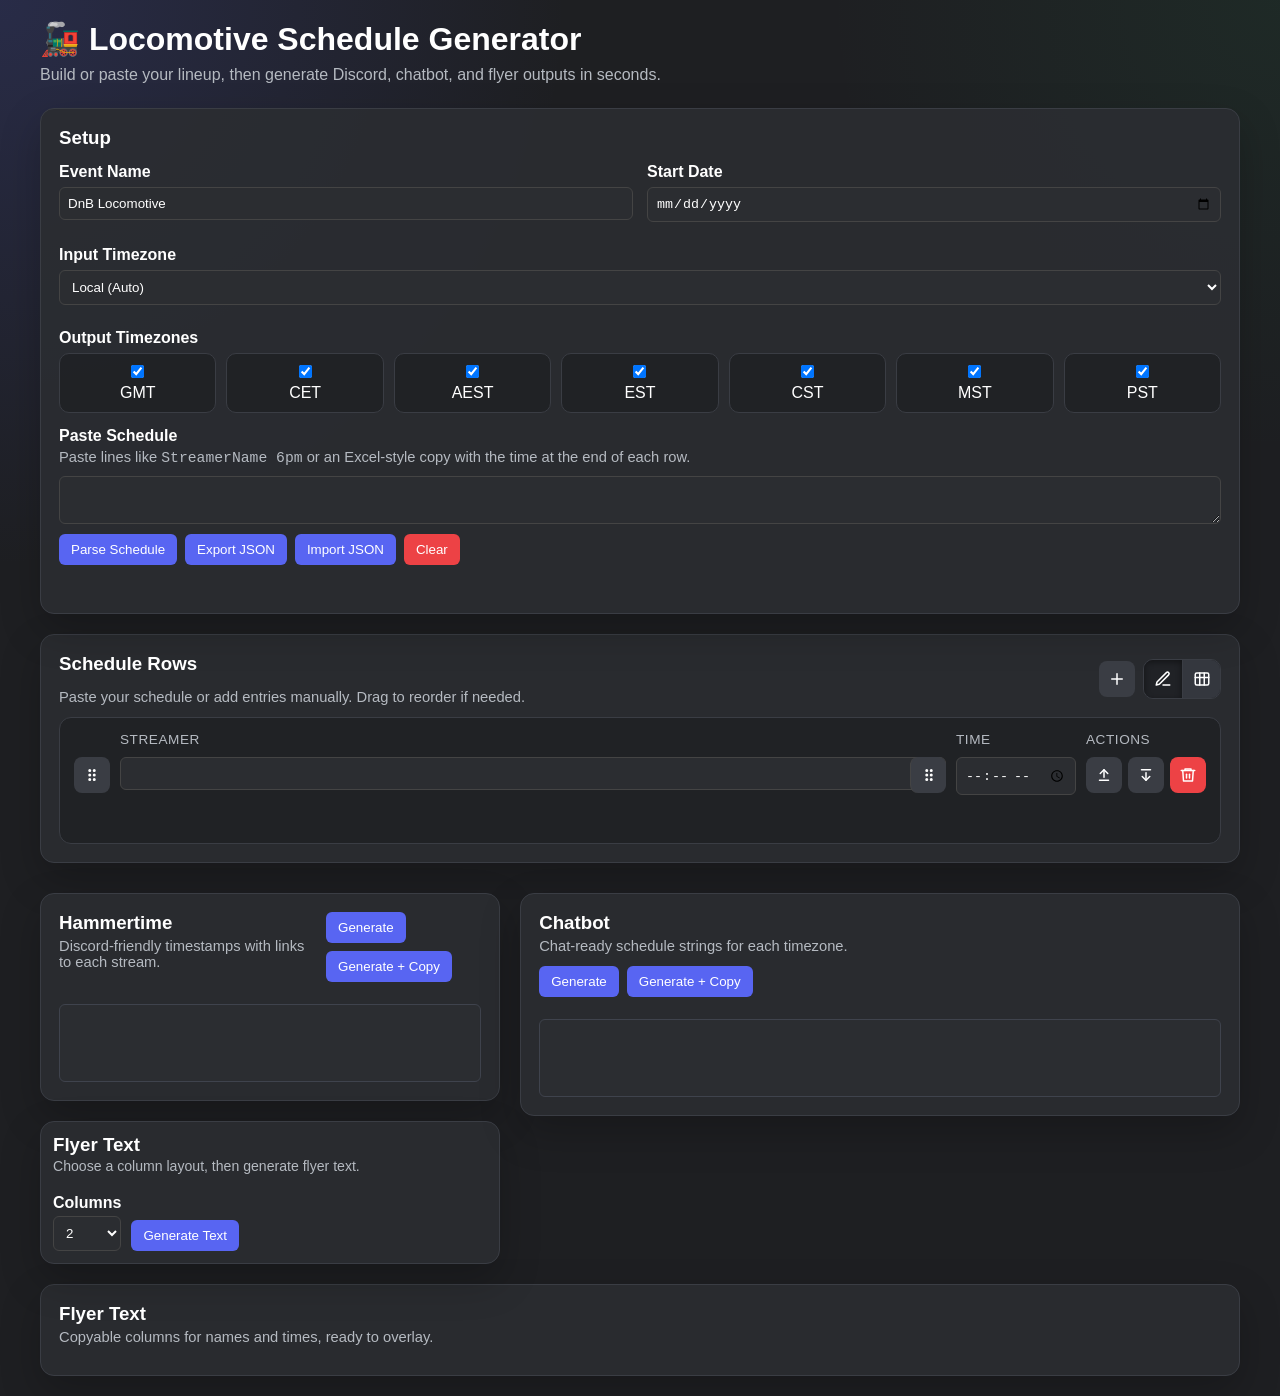
<file: index.html>
<!DOCTYPE html>
<html lang="en">
<head>
<meta charset="UTF-8">
<meta name="viewport" content="width=device-width, initial-scale=1">
<title>Locomotive Schedule Generator</title>

<link rel="stylesheet" href="styles.css">
</head>

<body>
<div class="container">

<div class="hero">
<h2>🚂 Locomotive Schedule Generator</h2>

<p>Build or paste your lineup, then generate Discord, chatbot, and flyer outputs in seconds.</p>
</div>
<div class="setup-grid">
<div class="panel">
<h3>Setup</h3>
<div class="field-grid">
<div class="field">
<label for="eventName">Event Name</label>
<input id="eventName" value="DnB Locomotive">
</div>

<div class="field">
<label for="startDate">Start Date</label>
<input id="startDate" type="date">
</div>

<div class="field field-full">
<label for="timezone">Input Timezone</label>
<select id="timezone">
<option value="auto">Local (Auto)</option>
<option value="Europe/London">UK</option>
<option value="Europe/Paris">EU</option>
<option value="Australia/Brisbane">AUS</option>
<option value="America/New_York">US East</option>
<option value="America/Chicago">US Central</option>
<option value="America/Denver">US Mountain</option>
<option value="America/Los_Angeles">US Pacific</option>
</select>
</div>

<div class="field field-full">
<label>Output Timezones</label>
<div id="tzChecks" class="checkbox-grid"></div>
</div>

<div class="field field-full stack">
<label for="pasteBox">Paste Schedule</label>
<p class="helper">Paste lines like <code>StreamerName 6pm</code> or an Excel-style copy with the time at the end of each row.</p>
<textarea id="pasteBox"></textarea>
</div>
</div>

<div class="actions">
<button onclick="parseSchedule()">Parse Schedule</button>
<button onclick="exportJSON()">Export JSON</button>
<button onclick="importJSON()">Import JSON</button>
<button class="danger" onclick="clearSchedule()">Clear</button>
</div>
<div id="message" class="message"></div>
</div>
</div>

<div class="panel schedule-card">
<div class="schedule-head">
<div>
<h3>Schedule Rows</h3>
<p>Paste your schedule or add entries manually. Drag to reorder if needed.</p>
</div>
<div class="schedule-tools">
<button id="appendRowButton" class="icon-button" type="button" title="Add row" aria-label="Add row"></button>
<div class="view-toggle" aria-label="Schedule view">
<button id="editViewButton" class="icon-button active" type="button" title="Edit view" aria-label="Edit view"></button>
<button id="tableViewButton" class="icon-button" type="button" title="Table view" aria-label="Table view"></button>
</div>
</div>
</div>
<div class="schedule-wrap">
<div class="row-header">
<div></div>
<div>Streamer</div>
<div>Time</div>
<div>Actions</div>
</div>
<div id="schedule" class="schedule-list"></div>
<div id="scheduleTableWrap" class="schedule-table-wrap"></div>
</div>
</div>

<div class="section output-grid">
<!-- HAMMERTIME -->
<div class="stack-column">
<div class="panel output-card">
<div class="card-head">
<div>
<h3>Hammertime</h3>
<p>Discord-friendly timestamps with links to each stream.</p>
</div>
<div class="actions">
<button onclick="generateHammertime()">Generate</button>
<button onclick="generateHammertime(); copy('output')">Generate + Copy</button>
</div>
</div>
<div id="output" class="output"></div>
</div>

<div class="panel output-card flyer-controls">
<div class="card-head">
<div>
<h3>Flyer Text</h3>
<p>Choose a column layout, then generate flyer text.</p>
</div>
</div>

<div class="flyer-controls-body">
<div class="field">
<label for="colCount">Columns</label>
<select id="colCount">
<option value="1">1</option>
<option value="2" selected>2</option>
<option value="3">3</option>
<option value="4">4</option>
</select>
</div>

<div class="actions">
<button onclick="generateFlyer()">Generate Text</button>
</div>
</div>
</div>
</div>

<!-- CHATBOT -->
<div class="panel output-card">
<div class="card-head">
<div>
<h3>Chatbot</h3>
<p>Chat-ready schedule strings for each timezone.</p>
</div>
</div>
<div class="actions">
<button onclick="generateBot()">Generate</button>
<button onclick="generateBot(); copy('botOutput')">Generate + Copy</button>
</div>
<div id="botOutput" class="output"></div>
</div>
</div>

<!-- FLYER -->
<div class="panel output-card flyer-output">
<div class="card-head">
<div>
<h3>Flyer Text</h3>
<p>Copyable columns for names and times, ready to overlay.</p>
</div>
</div>

<div id="flyerTimes"></div>

</div>
</div>

</div>

<div id="toast" class="toast" aria-live="polite"></div>

<script src="app.js"></script>
</body>
</html>
</file>
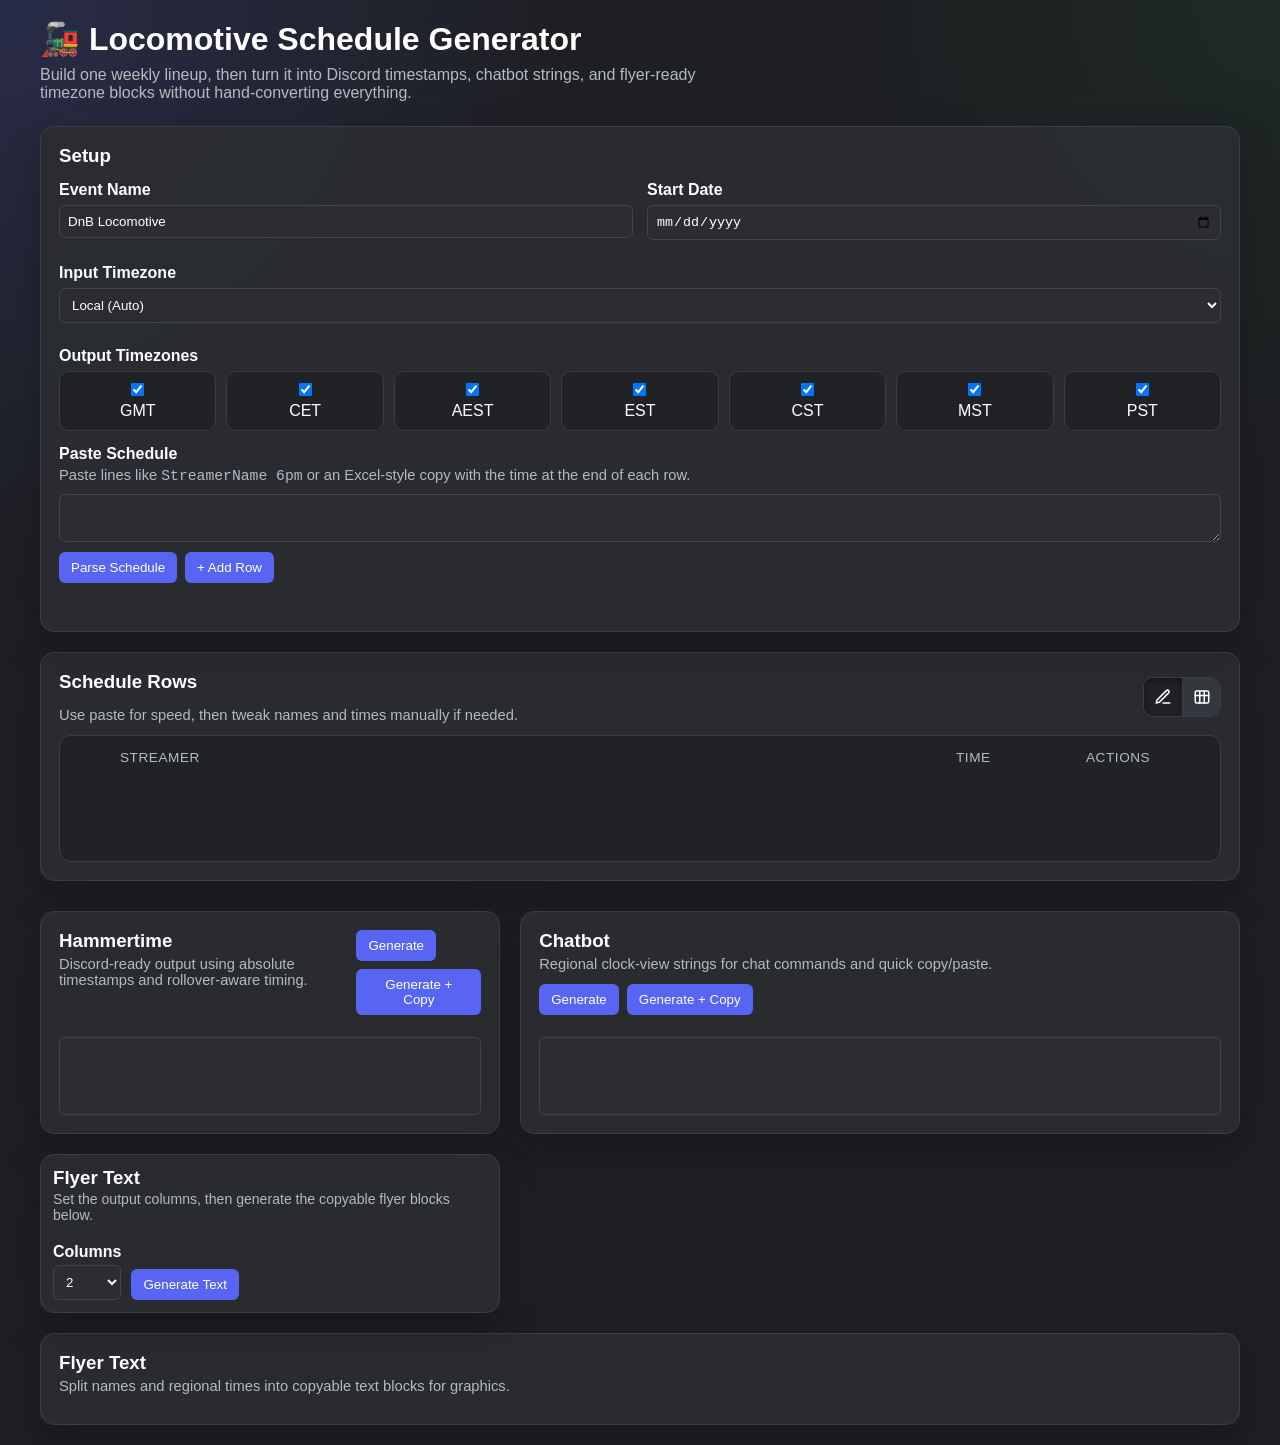
<file: LSG.html>
<!DOCTYPE html>
<html lang="en">
<head>
<meta charset="UTF-8">
<title>Locomotive Schedule Generator</title>

<style>
* {
  box-sizing: border-box;
}

body {
  font-family: sans-serif;
  background: #1e1f22;
  color: #fff;
  padding: 20px;
  margin: 0;
  background-image:
    radial-gradient(circle at top left, rgba(88, 101, 242, 0.18), transparent 30%),
    radial-gradient(circle at top right, rgba(35, 165, 90, 0.08), transparent 24%);
}

.container {
  max-width: 1200px;
  margin: auto;
}

.hero {
  margin-bottom: 24px;
}

.hero h2 {
  margin: 0 0 8px;
  font-size: 2rem;
}

.hero p {
  margin: 0;
  color: #b5bac1;
  max-width: 720px;
}

.panel {
  background: rgba(43, 45, 49, 0.9);
  border: 1px solid #3a3d44;
  border-radius: 14px;
  padding: 18px;
  box-shadow: 0 16px 40px rgba(0, 0, 0, 0.22);
}

.panel h3 {
  margin: 0 0 14px;
}

input, textarea, select {
  width: 100%;
  padding: 8px;
  margin-bottom: 10px;
  background: #2b2d31;
  color: #fff;
  border: 1px solid #444;
  border-radius: 6px;
}

input:focus, textarea:focus, select:focus {
  outline: 2px solid rgba(88, 101, 242, 0.65);
  outline-offset: 1px;
}

button {
  padding: 8px 12px;
  background: #5865F2;
  color: #fff;
  border: none;
  border-radius: 6px;
  cursor: pointer;
  margin: 5px 5px 10px 0;
}

button:hover { background: #4752C4; }
button.danger { background: #ed4245; }

.row {
  display: grid;
  grid-template-columns: 36px minmax(0, 1fr) 120px 120px;
  gap: 10px;
  align-items: start;
  margin-bottom: 6px;
}

.row.dragging {
  opacity: 0.48;
}

.row input {
  margin-bottom: 0;
}

.name-cell {
  position: relative;
}

.name-cell input {
  padding-right: 42px;
}

.name-drag-handle {
  position: absolute;
  top: 0;
  right: 0;
  background: transparent;
  color: #b5bac1;
  border-left: 1px solid #444;
  border-radius: 0 6px 6px 0;
  cursor: grab;
  touch-action: none;
}

.name-drag-handle:hover {
  background: #34373e;
  color: #fff;
}

.name-drag-handle:active {
  cursor: grabbing;
}

.row.name-drop-target .name-input {
  outline: 2px solid rgba(35, 165, 90, 0.85);
  outline-offset: 1px;
}

.row-actions {
  display: grid;
  grid-template-columns: repeat(3, 36px);
  gap: 6px;
}

.icon-button {
  display: inline-flex;
  align-items: center;
  justify-content: center;
  width: 36px;
  height: 36px;
  padding: 0;
  margin: 0;
  border-radius: 8px;
  background: #3a3d44;
  color: #fff;
}

.icon-button:hover {
  background: #4752C4;
}

.icon-button.danger:hover {
  background: #c93437;
}

.icon-button svg {
  width: 18px;
  height: 18px;
  stroke: currentColor;
  stroke-width: 2;
  stroke-linecap: round;
  stroke-linejoin: round;
  fill: none;
}

.drag-handle {
  cursor: grab;
  touch-action: none;
}

.drag-handle:active {
  cursor: grabbing;
}

.section { margin-top: 30px; }

.output {
  white-space: pre-wrap;
  background: #2b2d31;
  padding: 10px;
  border-radius: 6px;
  min-height: 78px;
  border: 1px solid #3f434d;
}

.setup-grid {
  display: grid;
  gap: 20px;
}

.field-grid {
  display: grid;
  grid-template-columns: repeat(2, minmax(0, 1fr));
  gap: 14px;
}

.field-full {
  grid-column: 1 / -1;
}

.field label,
.stack label {
  display: block;
  margin-bottom: 6px;
  font-weight: 600;
}

.helper {
  margin: -2px 0 10px;
  color: #b5bac1;
  font-size: 0.92rem;
}

.stack {
  display: flex;
  flex-direction: column;
}

.schedule-card {
  margin-top: 20px;
}

.schedule-head {
  display: flex;
  justify-content: space-between;
  align-items: center;
  gap: 12px;
  margin-bottom: 12px;
}

.schedule-head p {
  margin: 4px 0 0;
  color: #b5bac1;
  font-size: 0.92rem;
}

.view-toggle {
  display: inline-grid;
  grid-template-columns: repeat(2, 38px);
  gap: 0;
  overflow: hidden;
  border: 1px solid #3a3d44;
  border-radius: 10px;
  background: #24262b;
}

.view-toggle .icon-button {
  width: 38px;
  height: 38px;
  border-radius: 0;
  background: #34373e;
}

.view-toggle .icon-button + .icon-button {
  border-left: 1px solid #3a3d44;
}

.view-toggle .icon-button.active {
  background: #202226;
  color: #fff;
  box-shadow: inset 0 2px 6px rgba(0, 0, 0, 0.45);
}

.schedule-wrap {
  background: rgba(30, 31, 34, 0.72);
  border: 1px solid #3a3d44;
  border-radius: 12px;
  padding: 14px;
}

.schedule-list {
  display: grid;
  gap: 8px;
  min-height: 72px;
}

.schedule-table-wrap {
  display: none;
  overflow-x: auto;
}

.schedule-table-wrap.active {
  display: block;
}

.schedule-list.hidden {
  display: none;
}

.row-header.hidden {
  display: none;
}

.schedule-table {
  width: 100%;
  min-width: 760px;
  border-collapse: collapse;
  table-layout: fixed;
}

.schedule-table th,
.schedule-table td {
  border-bottom: 1px solid #3a3d44;
  padding: 6px;
  text-align: center;
}

.schedule-table th {
  color: #b5bac1;
  font-size: 0.82rem;
  font-weight: 700;
  text-transform: uppercase;
}

.schedule-table th:first-child,
.schedule-table td:first-child {
  width: 180px;
  text-align: left;
}

.schedule-table input {
  margin: 0;
  min-width: 0;
  text-align: center;
}

.schedule-table .table-name-input {
  text-align: left;
}

.schedule-table .readonly-time {
  border-radius: 6px;
  padding: 8px 4px;
  background: rgba(43, 45, 49, 0.68);
  color: #f2f3f5;
}

.schedule-table .source-col {
  background: rgba(88, 101, 242, 0.12);
}

.schedule-table .rollover-forward {
  background: rgba(35, 165, 90, 0.14);
}

.schedule-table .rollover-back {
  background: rgba(237, 66, 69, 0.12);
}

.row-header {
  display: grid;
  grid-template-columns: 36px minmax(0, 1fr) 120px 120px;
  gap: 10px;
  margin-bottom: 10px;
  color: #b5bac1;
  font-size: 0.85rem;
  text-transform: uppercase;
  letter-spacing: 0.04em;
}

/* checkboxes */
.checkbox-grid {
  display: grid;
  grid-template-columns: repeat(auto-fit, minmax(110px, 1fr));
  gap: 10px;
  text-align: center;
}

.checkbox-grid > div {
  background: rgba(30, 31, 34, 0.72);
  border: 1px solid #3a3d44;
  border-radius: 10px;
  padding: 10px 8px;
}

.checkbox-grid input {
  width: auto;
  margin: 0 0 6px;
}

.output-card {
  display: flex;
  flex-direction: column;
  gap: 12px;
}

.output-grid {
  display: grid;
  grid-template-columns: minmax(280px, 0.78fr) minmax(0, 1.22fr);
  gap: 20px;
  align-items: start;
}

.stack-column {
  display: grid;
  gap: 20px;
  width: 100%;
}

.card-head {
  display: flex;
  justify-content: space-between;
  align-items: flex-start;
  gap: 12px;
}

.card-head h3 {
  margin-bottom: 4px;
}

.card-head p {
  margin: 0;
  color: #b5bac1;
  font-size: 0.92rem;
}

/* flyer layout */
.flyer-row {
  display: flex;
  flex-wrap: wrap;
  gap: 6px;
  margin-bottom: 6px;
  align-items: flex-start;
}

.flyer-row.names-times,
.flyer-row.times-only {
  justify-content: flex-start;
}

.tz-block {
  background: #2b2d31;
  padding: 5px;
  border-radius: 6px;
  display: flex;
  flex-direction: column;
  height: 100%;
  flex: 0 0 auto;
}

.inner {
  display: grid;
  gap: 2px;
  align-items: stretch;
  flex: 1;
}

.tz-block strong {
  display: block;
  margin-bottom: 3px;
  font-size: 0.86rem;
}

.flyer-col {
  display: grid;
  grid-template-rows: auto auto;
  gap: 2px;
}

.flyer-col button,
.flyer-col textarea {
  margin-bottom: 0;
}

.flyer-col textarea {
  min-height: 0;
  height: auto;
  resize: none;
  overflow: hidden;
  padding: 3px;
  font-size: 0.82rem;
  line-height: 1.22;
}

.names-block .flyer-col textarea {
  font-size: 0.84rem;
  white-space: pre;
  overflow-x: auto;
  overflow-y: hidden;
}

.names-block {
  width: 208px;
}

.time-block .flyer-col textarea {
  font-size: 0.8rem;
}

.time-block {
  width: 120px;
}

.flyer-copy {
  min-width: 0;
  padding: 3px 4px;
  font-size: 0.78rem;
  line-height: 1;
}

.actions {
  display: flex;
  flex-wrap: wrap;
  gap: 8px;
  margin-bottom: 10px;
}

.actions button {
  margin: 0;
}

.message {
  min-height: 20px;
  margin-top: 8px;
  color: #ffcc66;
}

.flyer-controls {
  width: 100%;
  max-width: none;
  padding: 12px;
  align-self: stretch;
}

.flyer-output {
  margin-top: 20px;
}

.flyer-controls .card-head {
  margin-bottom: 8px;
}

.flyer-controls .card-head h3 {
  margin-bottom: 2px;
}

.flyer-controls .card-head p {
  font-size: 0.88rem;
}

.flyer-controls .field {
  max-width: 160px;
}

.flyer-controls .field label {
  margin-bottom: 4px;
}

.flyer-controls .field select {
  margin-bottom: 0;
}

.flyer-controls .actions {
  margin-bottom: 0;
}

.flyer-controls-body {
  display: flex;
  align-items: end;
  gap: 10px;
  flex-wrap: wrap;
}

.toast {
  position: fixed;
  right: 20px;
  bottom: 20px;
  max-width: 320px;
  padding: 12px 14px;
  border-radius: 10px;
  background: rgba(237, 66, 69, 0.96);
  color: #fff;
  box-shadow: 0 14px 32px rgba(0, 0, 0, 0.28);
  border: 1px solid rgba(255, 255, 255, 0.12);
  opacity: 0;
  transform: translateY(10px);
  pointer-events: none;
  transition: opacity 160ms ease, transform 160ms ease;
  z-index: 1000;
}

.toast.show {
  opacity: 1;
  transform: translateY(0);
}

.field-error {
  outline: 2px solid rgba(237, 66, 69, 0.85);
  outline-offset: 1px;
}

@media (max-width: 980px) {
  .flyer-row {
    flex-wrap: wrap;
  }

  .names-block,
  .time-block {
    width: 100%;
  }

  .output-grid {
    grid-template-columns: 1fr;
  }
}

@media (max-width: 720px) {
  body {
    padding: 14px;
  }

  .field-grid,
  .row-header,
  .row {
    grid-template-columns: 1fr;
  }

  .row {
    gap: 8px;
    padding-bottom: 12px;
    border-bottom: 1px solid #3a3d44;
  }

  .drag-handle {
    width: 100%;
  }

  .row-actions {
    grid-template-columns: repeat(3, minmax(0, 1fr));
  }

  .icon-button {
    width: 100%;
  }

  .row-header {
    display: none;
  }

  .schedule-head,
  .card-head {
    flex-direction: column;
    align-items: stretch;
  }

  .view-toggle {
    align-self: flex-start;
  }

  .toast {
    left: 14px;
    right: 14px;
    bottom: 14px;
    max-width: none;
  }
}
</style>
</head>

<body>
<div class="container">

<div class="hero">
<h2>🚂 Locomotive Schedule Generator</h2>

<p>Build one weekly lineup, then turn it into Discord timestamps, chatbot strings, and flyer-ready timezone blocks without hand-converting everything.</p>
</div>
<div class="setup-grid">
<div class="panel">
<h3>Setup</h3>
<div class="field-grid">
<div class="field">
<label for="eventName">Event Name</label>
<input id="eventName" value="DnB Locomotive">
</div>

<div class="field">
<label for="startDate">Start Date</label>
<input id="startDate" type="date">
</div>

<div class="field field-full">
<label for="timezone">Input Timezone</label>
<select id="timezone">
<option value="auto">Local (Auto)</option>
<option value="Europe/London">UK</option>
<option value="Europe/Paris">EU</option>
<option value="Australia/Brisbane">AUS</option>
<option value="America/New_York">US East</option>
<option value="America/Chicago">US Central</option>
<option value="America/Denver">US Mountain</option>
<option value="America/Los_Angeles">US Pacific</option>
</select>
</div>

<div class="field field-full">
<label>Output Timezones</label>
<div id="tzChecks" class="checkbox-grid"></div>
</div>

<div class="field field-full stack">
<label for="pasteBox">Paste Schedule</label>
<p class="helper">Paste lines like <code>StreamerName 6pm</code> or an Excel-style copy with the time at the end of each row.</p>
<textarea id="pasteBox"></textarea>
</div>
</div>

<div class="actions">
<button onclick="parseSchedule()">Parse Schedule</button>
<button onclick="addRow()">+ Add Row</button>
</div>
<div id="message" class="message"></div>
</div>
</div>

<div class="panel schedule-card">
<div class="schedule-head">
<div>
<h3>Schedule Rows</h3>
<p>Use paste for speed, then tweak names and times manually if needed.</p>
</div>
<div class="view-toggle" aria-label="Schedule view">
<button id="editViewButton" class="icon-button active" type="button" title="Edit view" aria-label="Edit view"></button>
<button id="tableViewButton" class="icon-button" type="button" title="Table view" aria-label="Table view"></button>
</div>
</div>
<div class="schedule-wrap">
<div class="row-header">
<div></div>
<div>Streamer</div>
<div>Time</div>
<div>Actions</div>
</div>
<div id="schedule" class="schedule-list"></div>
<div id="scheduleTableWrap" class="schedule-table-wrap"></div>
</div>
</div>

<div class="section output-grid">
<!-- HAMMERTIME -->
<div class="stack-column">
<div class="panel output-card">
<div class="card-head">
<div>
<h3>Hammertime</h3>
<p>Discord-ready output using absolute timestamps and rollover-aware timing.</p>
</div>
<div class="actions">
<button onclick="generateHammertime()">Generate</button>
<button onclick="generateHammertime(); copy('output')">Generate + Copy</button>
</div>
</div>
<div id="output" class="output"></div>
</div>

<div class="panel output-card flyer-controls">
<div class="card-head">
<div>
<h3>Flyer Text</h3>
<p>Set the output columns, then generate the copyable flyer blocks below.</p>
</div>
</div>

<div class="flyer-controls-body">
<div class="field">
<label for="colCount">Columns</label>
<select id="colCount">
<option value="1">1</option>
<option value="2" selected>2</option>
<option value="3">3</option>
<option value="4">4</option>
</select>
</div>

<div class="actions">
<button onclick="generateFlyer()">Generate Text</button>
</div>
</div>
</div>
</div>

<!-- CHATBOT -->
<div class="panel output-card">
<div class="card-head">
<div>
<h3>Chatbot</h3>
<p>Regional clock-view strings for chat commands and quick copy/paste.</p>
</div>
</div>
<div class="actions">
<button onclick="generateBot()">Generate</button>
<button onclick="generateBot(); copy('botOutput')">Generate + Copy</button>
</div>
<div id="botOutput" class="output"></div>
</div>
</div>

<!-- FLYER -->
<div class="panel output-card flyer-output">
<div class="card-head">
<div>
<h3>Flyer Text</h3>
<p>Split names and regional times into copyable text blocks for graphics.</p>
</div>
</div>

<div id="flyerTimes"></div>

</div>
</div>

</div>

<div id="toast" class="toast" aria-live="polite"></div>

<script>

const eventNameInput = document.getElementById("eventName");
const startDateInput = document.getElementById("startDate");
const timezoneSelect = document.getElementById("timezone");
const pasteBox = document.getElementById("pasteBox");
const schedule = document.getElementById("schedule");
const scheduleTableWrap = document.getElementById("scheduleTableWrap");
const editViewButton = document.getElementById("editViewButton");
const tableViewButton = document.getElementById("tableViewButton");
const tzChecks = document.getElementById("tzChecks");
const output = document.getElementById("output");
const botOutput = document.getElementById("botOutput");
const colCountSelect = document.getElementById("colCount");
const flyerTimes = document.getElementById("flyerTimes");
const message = document.getElementById("message");
const toast = document.getElementById("toast");
let toastTimer = null;
let activeScheduleView = "edit";

// ---------- COPY ----------
function copy(id){
  const el = document.getElementById(id);
  if(!el) return;
  navigator.clipboard.writeText(el.value ?? el.textContent ?? "");
}

function setMessage(text=""){
  message.textContent = text;
}

function showToast(text){
  if(!text) return;
  toast.textContent = text;
  toast.classList.add("show");
  clearTimeout(toastTimer);
  toastTimer = setTimeout(()=>toast.classList.remove("show"), 2600);
}

function clearFieldErrors(){
  document.querySelectorAll(".field-error").forEach(el=>el.classList.remove("field-error"));
}

function flagField(el){
  if(!el) return;
  el.classList.add("field-error");
  el.focus({preventScroll:true});
  setTimeout(()=>el.classList.remove("field-error"), 2200);
}

// ---------- TZ MAP ----------
const tzMap = {
  "Europe/London": "UK",
  "Europe/Paris": "EU",
  "Australia/Brisbane": "AUS",
  "America/New_York": "US East",
  "America/Chicago": "US Central",
  "America/Denver": "US Mountain",
  "America/Los_Angeles": "US Pacific"
};

// ---------- CHECKBOXES ----------
Object.entries(tzMap).forEach(([tz,label])=>{
  const div=document.createElement("div");
  div.innerHTML=`<input type="checkbox" checked value="${tz}"><br><span data-tz-label="${tz}">${label}</span>`;
  tzChecks.appendChild(div);
});

// ---------- NORMALISE ----------
function normaliseTime(t){
  if(!t) return "";
  t=t.trim().toLowerCase().replace(/\s+/g,"");

  if(t.includes(":") && !t.includes("am") && !t.includes("pm")){
    let [h,m]=t.split(":").map(Number);
    return `${String(h).padStart(2,"0")}:${String(m).padStart(2,"0")}`;
  }

  let m=t.match(/^(\d+)(?::(\d+))?(am|pm)$/);
  if(m){
    let h=+m[1],min=+(m[2]||0);
    if(m[3]==="pm"&&h!==12)h+=12;
    if(m[3]==="am"&&h===12)h=0;
    return `${String(h).padStart(2,"0")}:${String(min).padStart(2,"0")}`;
  }
  return "";
}

// ---------- ROW ----------
const icons = {
  grip: '<svg viewBox="0 0 24 24" aria-hidden="true"><circle cx="9" cy="6" r="1"></circle><circle cx="9" cy="12" r="1"></circle><circle cx="9" cy="18" r="1"></circle><circle cx="15" cy="6" r="1"></circle><circle cx="15" cy="12" r="1"></circle><circle cx="15" cy="18" r="1"></circle></svg>',
  addAbove: '<svg viewBox="0 0 24 24" aria-hidden="true"><path d="M12 5v10"></path><path d="M7 10l5-5 5 5"></path><path d="M6 19h12"></path></svg>',
  addBelow: '<svg viewBox="0 0 24 24" aria-hidden="true"><path d="M12 19V9"></path><path d="M7 14l5 5 5-5"></path><path d="M6 5h12"></path></svg>',
  trash: '<svg viewBox="0 0 24 24" aria-hidden="true"><path d="M3 6h18"></path><path d="M8 6V4h8v2"></path><path d="M19 6l-1 14H6L5 6"></path><path d="M10 11v5"></path><path d="M14 11v5"></path></svg>',
  edit: '<svg viewBox="0 0 24 24" aria-hidden="true"><path d="M12 20h9"></path><path d="M16.5 3.5a2.1 2.1 0 0 1 3 3L7 19l-4 1 1-4Z"></path></svg>',
  table: '<svg viewBox="0 0 24 24" aria-hidden="true"><rect x="3" y="4" width="18" height="16" rx="2"></rect><path d="M3 10h18"></path><path d="M9 4v16"></path><path d="M15 4v16"></path></svg>'
};

let draggingRow = null;
let draggingNameInput = null;

function makeIconButton(label, icon, className=""){
  const button=document.createElement("button");
  button.className=`icon-button ${className}`.trim();
  button.type="button";
  button.title=label;
  button.setAttribute("aria-label", label);
  button.innerHTML=icon;
  return button;
}

editViewButton.innerHTML=icons.edit;
tableViewButton.innerHTML=icons.table;
editViewButton.onclick=()=>setScheduleView("edit");
tableViewButton.onclick=()=>setScheduleView("table");

function focusRow(row){
  const input=row?.querySelector(".name-input");
  if(input) input.focus();
}

function getScheduleRows(){
  return Array.from(schedule.querySelectorAll(".row"));
}

function getScheduleRowData(){
  return getScheduleRows().map(row=>({
    row,
    nameInput: row.querySelector(".name-input"),
    timeInput: row.querySelector(".time-input")
  }));
}

function moveNameToRow(targetRow){
  if(!draggingNameInput || !targetRow) return;
  const rows=getScheduleRows();
  const sourceRow=draggingNameInput.closest(".row");
  const sourceIndex=rows.indexOf(sourceRow);
  const targetIndex=rows.indexOf(targetRow);
  if(sourceIndex < 0 || targetIndex < 0 || sourceIndex===targetIndex) return;

  const names=rows.map(row=>row.querySelector(".name-input").value);
  const [name]=names.splice(sourceIndex, 1);
  names.splice(targetIndex, 0, name);

  rows.forEach((row,index)=>{
    row.querySelector(".name-input").value=names[index] || "";
  });
  rows[targetIndex].querySelector(".name-input").focus();
  renderScheduleTableIfActive();
}

function addRow(name="",time="",options={}){
  const r=document.createElement("div");
  r.className="row";
  const dragHandle=makeIconButton("Drag row", icons.grip, "drag-handle");
  dragHandle.draggable=true;
  dragHandle.addEventListener("dragstart",e=>{
    draggingRow=r;
    r.classList.add("dragging");
    e.dataTransfer.effectAllowed="move";
    e.dataTransfer.setData("text/plain", "");
  });
  dragHandle.addEventListener("dragend",()=>{
    r.classList.remove("dragging");
    draggingRow=null;
  });

  const nameInput=document.createElement("input");
  nameInput.className="name-input";
  nameInput.value=name;
  nameInput.addEventListener("input", renderScheduleTableIfActive);

  const nameCell=document.createElement("div");
  nameCell.className="name-cell";

  const nameDragHandle=makeIconButton("Move streamer", icons.grip, "name-drag-handle");
  nameDragHandle.draggable=true;
  nameDragHandle.addEventListener("dragstart",e=>{
    if(!nameInput.value.trim()){
      e.preventDefault();
      return;
    }
    draggingNameInput=nameInput;
    e.dataTransfer.effectAllowed="move";
    e.dataTransfer.setData("text/plain", nameInput.value);
  });
  nameDragHandle.addEventListener("dragend",()=>{
    draggingNameInput=null;
    getScheduleRows().forEach(row=>row.classList.remove("name-drop-target"));
  });
  nameCell.appendChild(nameInput);
  nameCell.appendChild(nameDragHandle);

  const timeInput=document.createElement("input");
  timeInput.className="time-input";
  timeInput.type="time";
  timeInput.value=normaliseTime(time);
  timeInput.addEventListener("input", renderScheduleTableIfActive);

  const actions=document.createElement("div");
  actions.className="row-actions";

  const addAboveButton=makeIconButton("Add row above", icons.addAbove);
  addAboveButton.onclick=()=>focusRow(addRow("","",{before:r, focus:true}));

  const addBelowButton=makeIconButton("Add row below", icons.addBelow);
  addBelowButton.onclick=()=>focusRow(addRow("","",{after:r, focus:true}));

  const removeButton=makeIconButton("Delete row", icons.trash, "danger");
  removeButton.onclick=()=>{
    r.remove();
    renderScheduleTableIfActive();
  };

  actions.appendChild(addAboveButton);
  actions.appendChild(addBelowButton);
  actions.appendChild(removeButton);

  r.appendChild(dragHandle);
  r.appendChild(nameCell);
  r.appendChild(timeInput);
  r.appendChild(actions);

  if(options.before){
    schedule.insertBefore(r, options.before);
  }else if(options.after){
    options.after.insertAdjacentElement("afterend", r);
  }else{
    schedule.appendChild(r);
  }

  if(options.focus) focusRow(r);
  renderScheduleTableIfActive();
  return r;
}

schedule.addEventListener("dragover",e=>{
  const row=e.target.closest(".row");

  if(draggingNameInput){
    e.preventDefault();
    getScheduleRows().forEach(scheduleRow=>{
      scheduleRow.classList.toggle("name-drop-target", scheduleRow===row);
    });
    return;
  }

  if(!draggingRow) return;
  e.preventDefault();
  if(!row || row===draggingRow || row.parentElement!==schedule) return;
  const box=row.getBoundingClientRect();
  const after=e.clientY > box.top + box.height / 2;
  schedule.insertBefore(draggingRow, after ? row.nextSibling : row);
});

schedule.addEventListener("drop",e=>{
  if(draggingNameInput){
    e.preventDefault();
    moveNameToRow(e.target.closest(".row"));
    getScheduleRows().forEach(row=>row.classList.remove("name-drop-target"));
    draggingNameInput=null;
    return;
  }

  if(draggingRow) e.preventDefault();
  renderScheduleTableIfActive();
});

function setScheduleView(view){
  activeScheduleView=view;
  const showTable=view==="table";
  schedule.classList.toggle("hidden", showTable);
  document.querySelector(".row-header").classList.toggle("hidden", showTable);
  scheduleTableWrap.classList.toggle("active", showTable);
  editViewButton.classList.toggle("active", !showTable);
  tableViewButton.classList.toggle("active", showTable);
  if(showTable) renderScheduleTable();
}

function renderScheduleTableIfActive(){
  if(activeScheduleView==="table") renderScheduleTable();
}

function getTableTimezones(){
  const selected=getSelectedTimezones();
  const sourceTz=resolveInputTimezone();
  return selected.includes(sourceTz) ? selected : [sourceTz, ...selected];
}

function getScheduleDatetimes(){
  const data=getScheduleRowData();
  if(!startDateInput.value) return data.map(item=>({...item, date:null}));
  const [y,m,d]=startDateInput.value.split("-").map(Number);
  const sourceTz=resolveInputTimezone();
  let prev=null,off=0;
  return data.map(item=>{
    if(!item.timeInput.value){
      return {...item, date:null};
    }
    const [h,mi]=item.timeInput.value.split(":").map(Number);
    if(prev!==null && h<prev) off++;
    prev=h;
    return {
      ...item,
      date: makeUTCDate(y,m,d+off,h,mi,sourceTz)
    };
  });
}

function renderScheduleTable(){
  const data=getScheduleDatetimes();
  const tzs=getTableTimezones();
  const sourceTz=resolveInputTimezone();
  const referenceKey=startDateInput.value || getTimeZoneDateKey(getReferenceDate(), sourceTz);
  const table=document.createElement("table");
  table.className="schedule-table";

  const thead=document.createElement("thead");
  const headRow=document.createElement("tr");
  ["twitch.tv/", ...tzs.map(tz=>getLabel(tz,getReferenceDate()))].forEach(label=>{
    const th=document.createElement("th");
    th.textContent=label;
    headRow.appendChild(th);
  });
  headRow.querySelectorAll("th").forEach((th,index)=>{
    if(index > 0 && tzs[index-1]===sourceTz) th.classList.add("source-col");
  });
  thead.appendChild(headRow);
  table.appendChild(thead);

  const tbody=document.createElement("tbody");
  data.forEach(item=>{
    const tr=document.createElement("tr");

    const nameCell=document.createElement("td");
    const nameInput=document.createElement("input");
    nameInput.className="table-name-input";
    nameInput.value=item.nameInput.value;
    nameInput.addEventListener("input",()=>{
      item.nameInput.value=nameInput.value;
    });
    nameCell.appendChild(nameInput);
    tr.appendChild(nameCell);

    tzs.forEach(tz=>{
      const td=document.createElement("td");
      const isSource=tz===sourceTz;
      if(isSource) td.classList.add("source-col");

      if(isSource){
        const timeInput=document.createElement("input");
        timeInput.type="time";
        timeInput.value=item.timeInput.value;
        timeInput.addEventListener("change",()=>{
          item.timeInput.value=timeInput.value;
          renderScheduleTable();
        });
        td.appendChild(timeInput);
      }else{
        const div=document.createElement("div");
        div.className="readonly-time";
        if(item.date){
          const t=getTimeParts(item.date,tz);
          div.textContent=formatTime(t.h,t.m,tz);
          const localKey=getTimeZoneDateKey(item.date,tz);
          const offset=dateKeyOffset(referenceKey,localKey);
          if(offset>0) div.classList.add("rollover-forward");
          if(offset<0) div.classList.add("rollover-back");
        }else{
          div.textContent="";
        }
        td.appendChild(div);
      }

      tr.appendChild(td);
    });

    tbody.appendChild(tr);
  });

  table.appendChild(tbody);
  scheduleTableWrap.replaceChildren(table);
}

// ---------- PARSER ----------
function parseSchedule(){
  schedule.innerHTML="";
  pasteBox.value.trim().split("\n").forEach(line=>{
    const p=line.trim().split(/\s+/).filter(Boolean);
    if(p.length>=2){
      const norm=normaliseTime(p[p.length-1]);
      if(norm) addRow(p[0],norm);
    }
  });
  setMessage("");
}

pasteBox.addEventListener("paste",()=>{
  setTimeout(parseSchedule,0);
});

startDateInput.addEventListener("change", updateTimezoneLabels);
timezoneSelect.addEventListener("change", renderScheduleTableIfActive);
tzChecks.addEventListener("change", renderScheduleTableIfActive);

function getRows(){
  const rows=[];
  document.querySelectorAll(".row").forEach(r=>{
    const n=r.querySelector(".name-input").value.trim();
    const t=r.querySelector(".time-input").value;
    if(n&&t) rows.push({name:n,time:t});
  });
  return rows;
}

function getSelectedTimezones(){
  return Array.from(document.querySelectorAll("#tzChecks input:checked")).map(cb=>cb.value);
}

function validateInputs(options={}){
  const rows=getRows();
  clearFieldErrors();

  if(!startDateInput.value){
    const msg="Please choose a start date first.";
    setMessage(msg);
    showToast(msg);
    flagField(startDateInput);
    return null;
  }

  if(rows.length===0){
    const msg="Please add at least one valid schedule row first.";
    setMessage(msg);
    showToast(msg);
    flagField(pasteBox);
    return null;
  }

  if(options.requireTimezones){
    const tzs=getSelectedTimezones();
    if(tzs.length===0){
      const msg="Please select at least one timezone first.";
      setMessage(msg);
      showToast(msg);
      flagField(tzChecks.querySelector("input"));
      return null;
    }
    return {rows, tzs};
  }

  return {rows};
}

// ---------- TIME ----------
function makeUTCDate(y,m,d,h,min,tz){
  if(tz==="auto") return new Date(y,m-1,d,h,min);
  const guess=new Date(Date.UTC(y,m-1,d,h,min));
  const parts=new Intl.DateTimeFormat("en-US",{timeZone:tz,hour12:false,
    year:"numeric",month:"2-digit",day:"2-digit",
    hour:"2-digit",minute:"2-digit"}).formatToParts(guess);
  const v={}; parts.forEach(p=>v[p.type]=p.value);
  const asUTC=Date.UTC(v.year,v.month-1,v.day,v.hour,v.minute);
  return new Date(guess.getTime()-(asUTC-guess.getTime()));
}

function getTimeParts(date,tz){
  const p=new Intl.DateTimeFormat("en-GB",{timeZone:tz,hour:"2-digit",minute:"2-digit"}).formatToParts(date);
  let h=0,m=0;
  p.forEach(x=>{if(x.type==="hour")h=+x.value;if(x.type==="minute")m=+x.value});
  return {h,m};
}

function formatTime(h,m,tz){
  if(tz.includes("America")){
    let hr=h%12||12;
    let s=h>=12?"pm":"am";
    return m?`${hr}:${String(m).padStart(2,"0")}${s}`:`${hr}${s}`;
  }
  return `${String(h).padStart(2,"0")}:${String(m).padStart(2,"0")}`;
}

function getReferenceDate(){
  if(startDateInput.value){
    const [y,m,d]=startDateInput.value.split("-").map(Number);
    return new Date(y,m-1,d,12);
  }
  return new Date();
}

function getLabel(tz,date){
  const str=new Intl.DateTimeFormat("en-GB",{timeZone:tz,timeZoneName:"shortOffset"}).format(date);
  if(tz==="Europe/London") return str.includes("+1")?"BST":"GMT";
  if(tz==="Europe/Paris") return str.includes("+2")?"CEST":"CET";
  if(tz==="Australia/Brisbane") return "AEST";
  if(tz==="America/New_York") return str.includes("-4")?"EDT":"EST";
  if(tz==="America/Chicago") return str.includes("-5")?"CDT":"CST";
  if(tz==="America/Denver") return str.includes("-6")?"MDT":"MST";
  if(tz==="America/Los_Angeles") return str.includes("-7")?"PDT":"PST";
}

function getTimeZoneDateKey(date,tz){
  const p=new Intl.DateTimeFormat("en-CA",{
    timeZone:tz,
    year:"numeric",
    month:"2-digit",
    day:"2-digit"
  }).formatToParts(date);
  const v={};
  p.forEach(x=>v[x.type]=x.value);
  return `${v.year}-${v.month}-${v.day}`;
}

function getRowDatetimes(rows,sourceTz){
  if(!startDateInput.value) return [];
  const [y,m,d]=startDateInput.value.split("-").map(Number);
  let prev=null,off=0;
  return rows.map(row=>{
    if(!row.time){
      return {...row, date:null};
    }
    const [h,mi]=row.time.split(":").map(Number);
    if(prev!==null && h<prev) off++;
    prev=h;
    return {
      ...row,
      date: makeUTCDate(y,m,d+off,h,mi,sourceTz)
    };
  });
}

function dateKeyOffset(fromKey,toKey){
  const from=new Date(`${fromKey}T00:00:00Z`);
  const to=new Date(`${toKey}T00:00:00Z`);
  return Math.round((to-from)/86400000);
}

function resolveInputTimezone(){
  const selected=timezoneSelect.value;
  if(selected!=="auto") return selected;

  const local=Intl.DateTimeFormat().resolvedOptions().timeZone || "Europe/London";
  if(tzMap[local]) return local;
  if(local==="Europe/Dublin" || local==="Europe/Lisbon") return "Europe/London";
  if(local.startsWith("Europe/")) return "Europe/Paris";
  if(local==="Australia/Brisbane") return "Australia/Brisbane";

  const usMap = {
    "America/New_York": "America/New_York",
    "America/Detroit": "America/New_York",
    "America/Indiana/Indianapolis": "America/New_York",
    "America/Chicago": "America/Chicago",
    "America/Winnipeg": "America/Chicago",
    "America/Denver": "America/Denver",
    "America/Phoenix": "America/Denver",
    "America/Los_Angeles": "America/Los_Angeles",
    "America/Vancouver": "America/Los_Angeles"
  };
  return usMap[local] || "Europe/London";
}

function updateTimezoneLabels(){
  const date=getReferenceDate();
  document.querySelectorAll("[data-tz-label]").forEach(el=>{
    el.textContent=getLabel(el.dataset.tzLabel,date);
  });
  if(activeScheduleView==="table") renderScheduleTable();
}

// ---------- HAMMERTIME ----------
function generateHammertime(){
  const valid=validateInputs();
  if(!valid) return;

  const {rows}=valid;
  let [y,m,d]=startDateInput.value.split("-").map(Number);
  let prev=null,off=0,out="",first=null;

  rows.forEach(r=>{
    const [h,mi]=r.time.split(":").map(Number);
    if(prev!==null && h<prev) off++;
    prev=h;

    const dt=makeUTCDate(y,m,d+off,h,mi,timezoneSelect.value);
    const unix=Math.floor(dt/1000);
    if(!first) first=unix;

    out+=`> [${r.name}](https://twitch.tv/${r.name}) - <t:${unix}:t>\n`;
  });

  output.textContent=`🚂 ${eventNameInput.value} - <t:${first}:R>\n`+out.trim();
  setMessage("");
}

// ---------- BOT ----------
function generateBot(){
  const valid=validateInputs({requireTimezones:true});
  if(!valid) return;

  const {rows, tzs}=valid;
  const base=getReferenceDate();
  const datedRows=getRowDatetimes(rows, timezoneSelect.value);

  let out="";
  tzs.forEach(tz=>{
    let line=`🚂 ${eventNameInput.value} (${getLabel(tz,base)}):`;

    datedRows.forEach(r=>{
      if(!r.date) return;
      const t=getTimeParts(r.date,tz);
      line+=` 🚃 ${formatTime(t.h,t.m,tz)} @${r.name}`;
    });

    out+="`"+line+"`\n\n";
  });

  botOutput.textContent=out.trim();
  setMessage("");
}

// ---------- SPLIT ----------
function splitColumns(arr, cols){
  const out=[];
  const base=Math.floor(arr.length/cols);
  let extra=arr.length%cols;
  let i=0;

  for(let c=0;c<cols;c++){
    let size=base+(extra>0?1:0);
    if(extra>0) extra--;
    out.push(arr.slice(i,i+size));
    i+=size;
  }
  return out;
}

// ---------- FLYER ----------
function generateFlyer(){
  const valid=validateInputs({requireTimezones:true});
  if(!valid) return;

  const {rows, tzs}=valid;
  const cols=parseInt(colCountSelect.value,10);
  const referenceDate=getReferenceDate();
  const datedRows=getRowDatetimes(rows, timezoneSelect.value);
  const split=splitColumns(datedRows,cols);

  flyerTimes.innerHTML="";

  const row=document.createElement("div");
  row.className="flyer-row names-times";

  function buildBlock(title, fn, idPrefix){
    const wrap=document.createElement("div");
    wrap.className="tz-block";
    wrap.classList.add(title==="Names" ? "names-block" : "time-block");
    wrap.innerHTML=`<strong>${title}</strong>`;

    const inner=document.createElement("div");
    inner.className="inner";
    inner.style.gridTemplateColumns=`repeat(${cols}, minmax(0, 1fr))`;

    split.forEach((col,i)=>{
      const group=document.createElement("div");
      group.className="flyer-col";

      const ta=document.createElement("textarea");
      ta.id=idPrefix+"_"+i;
      const text=fn(col);
      ta.value=text;
      ta.rows=Math.max(text ? text.split("\n").length : 1, 1);

      const btn=document.createElement("button");
      btn.className="flyer-copy";
      btn.type="button";
      btn.title="Copy";
      btn.setAttribute("aria-label","Copy");
      btn.textContent="⧉";
      btn.onclick=()=>copy(ta.id);

      group.appendChild(btn);
      group.appendChild(ta);
      inner.appendChild(group);
    });

    wrap.appendChild(inner);
    return wrap;
  }

  row.appendChild(buildBlock("Names",col=>col.map(r=>r.name).join("\n"),"n"));

  tzs.forEach((tz,index)=>{
    row.appendChild(buildBlock(
      getLabel(tz,referenceDate),
      col=>{
        return col.map(r=>{
          if(!r.date) return "";
          const t=getTimeParts(r.date,tz);
          return formatTime(t.h,t.m,tz);
        }).join("\n");
      },
      tz
    ));
  });

  flyerTimes.appendChild(row);
  setMessage("");
}

updateTimezoneLabels();

</script>
</body>
</html>
</file>
<file: styles.css>
* {
  box-sizing: border-box;
}

body {
  font-family: sans-serif;
  background: #1e1f22;
  color: #fff;
  padding: 20px;
  margin: 0;
  background-image:
    radial-gradient(circle at top left, rgba(88, 101, 242, 0.18), transparent 30%),
    radial-gradient(circle at top right, rgba(35, 165, 90, 0.08), transparent 24%);
}

.container {
  max-width: 1200px;
  margin: auto;
}

.hero {
  margin-bottom: 24px;
}

.hero h2 {
  margin: 0 0 8px;
  font-size: 2rem;
}

.hero p {
  margin: 0;
  color: #b5bac1;
  max-width: 720px;
}

.panel {
  background: rgba(43, 45, 49, 0.9);
  border: 1px solid #3a3d44;
  border-radius: 14px;
  padding: 18px;
  box-shadow: 0 16px 40px rgba(0, 0, 0, 0.22);
}

.panel h3 {
  margin: 0 0 14px;
}

input, textarea, select {
  width: 100%;
  padding: 8px;
  margin-bottom: 10px;
  background: #2b2d31;
  color: #fff;
  border: 1px solid #444;
  border-radius: 6px;
}

input:focus, textarea:focus, select:focus {
  outline: 2px solid rgba(88, 101, 242, 0.65);
  outline-offset: 1px;
}

button {
  padding: 8px 12px;
  background: #5865F2;
  color: #fff;
  border: none;
  border-radius: 6px;
  cursor: pointer;
  margin: 5px 5px 10px 0;
}

button:hover { background: #4752C4; }
button.danger { background: #ed4245; }

.row {
  display: grid;
  grid-template-columns: 36px minmax(0, 1fr) 120px 120px;
  gap: 10px;
  align-items: start;
  margin-bottom: 6px;
}

.row.dragging {
  opacity: 0.48;
}

.row input {
  margin-bottom: 0;
}

.name-cell {
  position: relative;
}

.name-cell input {
  padding-right: 42px;
}

.name-drag-handle {
  position: absolute;
  top: 0;
  right: 0;
  background: transparent;
  color: #b5bac1;
  border-left: 1px solid #444;
  border-radius: 0 6px 6px 0;
  cursor: grab;
  touch-action: none;
}

.name-drag-handle:hover {
  background: #34373e;
  color: #fff;
}

.name-drag-handle:active {
  cursor: grabbing;
}

.row.name-drop-target .name-input {
  outline: 2px solid rgba(35, 165, 90, 0.85);
  outline-offset: 1px;
}

.row-actions {
  display: grid;
  grid-template-columns: repeat(3, 36px);
  gap: 6px;
}

.icon-button {
  display: inline-flex;
  align-items: center;
  justify-content: center;
  width: 36px;
  height: 36px;
  padding: 0;
  margin: 0;
  border-radius: 8px;
  background: #3a3d44;
  color: #fff;
}

.icon-button:hover {
  background: #4752C4;
}

.icon-button.danger:hover {
  background: #c93437;
}

.icon-button svg {
  width: 18px;
  height: 18px;
  stroke: currentColor;
  stroke-width: 2;
  stroke-linecap: round;
  stroke-linejoin: round;
  fill: none;
}

.drag-handle {
  cursor: grab;
  touch-action: none;
}

.drag-handle:active {
  cursor: grabbing;
}

.section { margin-top: 30px; }

.output {
  white-space: pre-wrap;
  background: #2b2d31;
  padding: 10px;
  border-radius: 6px;
  min-height: 78px;
  border: 1px solid #3f434d;
}

.bot-line {
  display: grid;
  grid-template-columns: minmax(0, 1fr) 36px;
  gap: 8px;
  align-items: start;
}

.bot-line + .bot-line {
  margin-top: 8px;
  padding-top: 8px;
  border-top: 1px solid #3f434d;
}

.bot-string {
  min-width: 0;
  overflow-wrap: anywhere;
}

.bot-copy {
  flex: 0 0 auto;
}

.setup-grid {
  display: grid;
  gap: 20px;
}

.field-grid {
  display: grid;
  grid-template-columns: repeat(2, minmax(0, 1fr));
  gap: 14px;
}

.field-full {
  grid-column: 1 / -1;
}

.field label,
.stack label {
  display: block;
  margin-bottom: 6px;
  font-weight: 600;
}

.helper {
  margin: -2px 0 10px;
  color: #b5bac1;
  font-size: 0.92rem;
}

.stack {
  display: flex;
  flex-direction: column;
}

.schedule-card {
  margin-top: 20px;
}

.schedule-head {
  display: flex;
  justify-content: space-between;
  align-items: center;
  gap: 12px;
  margin-bottom: 12px;
}

.schedule-head p {
  margin: 4px 0 0;
  color: #b5bac1;
  font-size: 0.92rem;
}

.schedule-tools {
  display: flex;
  align-items: center;
  gap: 8px;
}

.view-toggle {
  display: inline-grid;
  grid-template-columns: repeat(2, 38px);
  gap: 0;
  overflow: hidden;
  border: 1px solid #3a3d44;
  border-radius: 10px;
  background: #24262b;
}

.view-toggle .icon-button {
  width: 38px;
  height: 38px;
  border-radius: 0;
  background: #34373e;
}

.view-toggle .icon-button + .icon-button {
  border-left: 1px solid #3a3d44;
}

.view-toggle .icon-button.active {
  background: #202226;
  color: #fff;
  box-shadow: inset 0 2px 6px rgba(0, 0, 0, 0.45);
}

.schedule-wrap {
  background: rgba(30, 31, 34, 0.72);
  border: 1px solid #3a3d44;
  border-radius: 12px;
  padding: 14px;
}

.schedule-list {
  display: grid;
  gap: 8px;
  min-height: 72px;
}

.schedule-table-wrap {
  display: none;
  overflow-x: auto;
}

.schedule-table-wrap.active {
  display: block;
}

.schedule-list.hidden {
  display: none;
}

.row-header.hidden {
  display: none;
}

.schedule-table {
  width: 100%;
  min-width: 760px;
  border-collapse: collapse;
  table-layout: fixed;
}

.schedule-table th,
.schedule-table td {
  border-bottom: 1px solid #3a3d44;
  padding: 6px;
  text-align: center;
}

.schedule-table th {
  color: #b5bac1;
  font-size: 0.82rem;
  font-weight: 700;
  text-transform: uppercase;
}

.schedule-table th:first-child,
.schedule-table td:first-child {
  width: 180px;
  text-align: left;
}

.schedule-table input {
  margin: 0;
  min-width: 0;
  text-align: center;
}

.schedule-table .table-name-input {
  text-align: left;
}

.schedule-table .readonly-time {
  border-radius: 6px;
  padding: 8px 4px;
  background: rgba(43, 45, 49, 0.68);
  color: #f2f3f5;
}

.schedule-table .source-col {
  background: rgba(88, 101, 242, 0.12);
}

.schedule-table .rollover-forward {
  background: rgba(35, 165, 90, 0.14);
}

.schedule-table .rollover-back {
  background: rgba(237, 66, 69, 0.12);
}

.row-header {
  display: grid;
  grid-template-columns: 36px minmax(0, 1fr) 120px 120px;
  gap: 10px;
  margin-bottom: 10px;
  color: #b5bac1;
  font-size: 0.85rem;
  text-transform: uppercase;
  letter-spacing: 0.04em;
}

/* checkboxes */
.checkbox-grid {
  display: grid;
  grid-template-columns: repeat(auto-fit, minmax(110px, 1fr));
  gap: 10px;
  text-align: center;
}

.checkbox-grid > div {
  background: rgba(30, 31, 34, 0.72);
  border: 1px solid #3a3d44;
  border-radius: 10px;
  padding: 10px 8px;
}

.checkbox-grid input {
  width: auto;
  margin: 0 0 6px;
}

.output-card {
  display: flex;
  flex-direction: column;
  gap: 12px;
}

.output-grid {
  display: grid;
  grid-template-columns: minmax(280px, 0.78fr) minmax(0, 1.22fr);
  gap: 20px;
  align-items: start;
}

.stack-column {
  display: grid;
  gap: 20px;
  width: 100%;
}

.card-head {
  display: flex;
  justify-content: space-between;
  align-items: flex-start;
  gap: 12px;
}

.card-head h3 {
  margin-bottom: 4px;
}

.card-head p {
  margin: 0;
  color: #b5bac1;
  font-size: 0.92rem;
}

/* flyer layout */
.flyer-row {
  display: flex;
  flex-wrap: wrap;
  gap: 6px;
  margin-bottom: 6px;
  align-items: flex-start;
}

.flyer-row.names-times,
.flyer-row.times-only {
  justify-content: flex-start;
}

.tz-block {
  background: #2b2d31;
  padding: 5px;
  border-radius: 6px;
  display: flex;
  flex-direction: column;
  height: 100%;
  flex: 0 0 auto;
}

.inner {
  display: grid;
  gap: 2px;
  align-items: stretch;
  flex: 1;
}

.tz-block strong {
  display: block;
  margin-bottom: 3px;
  font-size: 0.86rem;
}

.flyer-col {
  display: grid;
  grid-template-rows: auto auto;
  gap: 2px;
}

.flyer-col button,
.flyer-col textarea {
  margin-bottom: 0;
}

.flyer-col textarea {
  min-height: 0;
  height: auto;
  resize: none;
  overflow: hidden;
  padding: 3px;
  font-size: 0.82rem;
  line-height: 1.22;
}

.names-block .flyer-col textarea {
  font-size: 0.84rem;
  white-space: pre;
  overflow-x: auto;
  overflow-y: hidden;
}

.names-block {
  width: 208px;
}

.time-block .flyer-col textarea {
  font-size: 0.8rem;
}

.time-block {
  width: 120px;
}

.flyer-copy {
  min-width: 0;
  padding: 3px 4px;
  font-size: 0.78rem;
  line-height: 1;
}

.actions {
  display: flex;
  flex-wrap: wrap;
  gap: 8px;
  margin-bottom: 10px;
}

.actions button {
  margin: 0;
}

.message {
  min-height: 20px;
  margin-top: 8px;
  color: #ffcc66;
}

.flyer-controls {
  width: 100%;
  max-width: none;
  padding: 12px;
  align-self: stretch;
}

.flyer-output {
  margin-top: 20px;
}

.flyer-controls .card-head {
  margin-bottom: 8px;
}

.flyer-controls .card-head h3 {
  margin-bottom: 2px;
}

.flyer-controls .card-head p {
  font-size: 0.88rem;
}

.flyer-controls .field {
  max-width: 160px;
}

.flyer-controls .field label {
  margin-bottom: 4px;
}

.flyer-controls .field select {
  margin-bottom: 0;
}

.flyer-controls .actions {
  margin-bottom: 0;
}

.flyer-controls-body {
  display: flex;
  align-items: end;
  gap: 10px;
  flex-wrap: wrap;
}

.toast {
  position: fixed;
  right: 20px;
  bottom: 20px;
  max-width: 320px;
  padding: 12px 14px;
  border-radius: 10px;
  background: rgba(237, 66, 69, 0.96);
  color: #fff;
  box-shadow: 0 14px 32px rgba(0, 0, 0, 0.28);
  border: 1px solid rgba(255, 255, 255, 0.12);
  opacity: 0;
  transform: translateY(10px);
  pointer-events: none;
  transition: opacity 160ms ease, transform 160ms ease;
  z-index: 1000;
}

.toast.show {
  opacity: 1;
  transform: translateY(0);
}

.toast.success {
  background: rgba(35, 165, 90, 0.96);
}

.field-error {
  outline: 2px solid rgba(237, 66, 69, 0.85);
  outline-offset: 1px;
}

@media (max-width: 980px) {
  .flyer-row {
    flex-wrap: wrap;
  }

  .names-block,
  .time-block {
    width: 100%;
  }

  .output-grid {
    display: flex;
    flex-direction: column;
  }

  /* Unwrap stack-column so its children join the flex flow independently */
  .stack-column {
    display: contents;
  }

  /*
   * DOM order inside .output-grid once .stack-column uses display:contents:
   *   child 1 — Hammertime  (was stack-column child 1)
   *   child 2 — Flyer Controls (was stack-column child 2) ← was appearing before Chatbot
   *   child 3 — Chatbot
   *
   * Desired mobile order: Hammertime → Chatbot → Flyer Controls
   */
  .flyer-controls { order: 2; }
  .flyer-output   { order: 3; }
}

@media (max-width: 720px) {
  body {
    padding: 14px;
  }

  .field-grid,
  .row-header,
  .row {
    grid-template-columns: 1fr;
  }

  .row {
    gap: 8px;
    padding-bottom: 12px;
    border-bottom: 1px solid #3a3d44;
  }

  .drag-handle {
    display: none;
  }

  .name-cell {
    display: grid;
    grid-template-columns: 1fr 48px;
    gap: 8px;
  }

  .name-cell input {
    padding-right: 8px;
  }

  .name-drag-handle {
    position: static;
    width: 48px;
    border-left: 0;
    border-radius: 8px;
    background: #3a3d44;
  }

  .row-actions {
    grid-template-columns: repeat(3, minmax(0, 1fr));
  }

  .row-actions .icon-button {
    width: 100%;
  }

  .schedule-tools {
    flex-wrap: nowrap;
  }

  .schedule-tools > .icon-button {
    flex: 0 0 48px;
    width: 48px;
  }

  .view-toggle {
    flex: 0 0 auto;
    grid-template-columns: repeat(2, 48px);
  }

  .view-toggle .icon-button {
    width: 48px;
    height: 48px;
  }

  .row-header {
    display: none;
  }

  .schedule-head,
  .card-head {
    flex-direction: column;
    align-items: stretch;
  }

  .schedule-tools,
  .view-toggle {
    align-self: flex-start;
  }

  .toast {
    left: 14px;
    right: 14px;
    bottom: 14px;
    max-width: none;
  }
}
</file>
